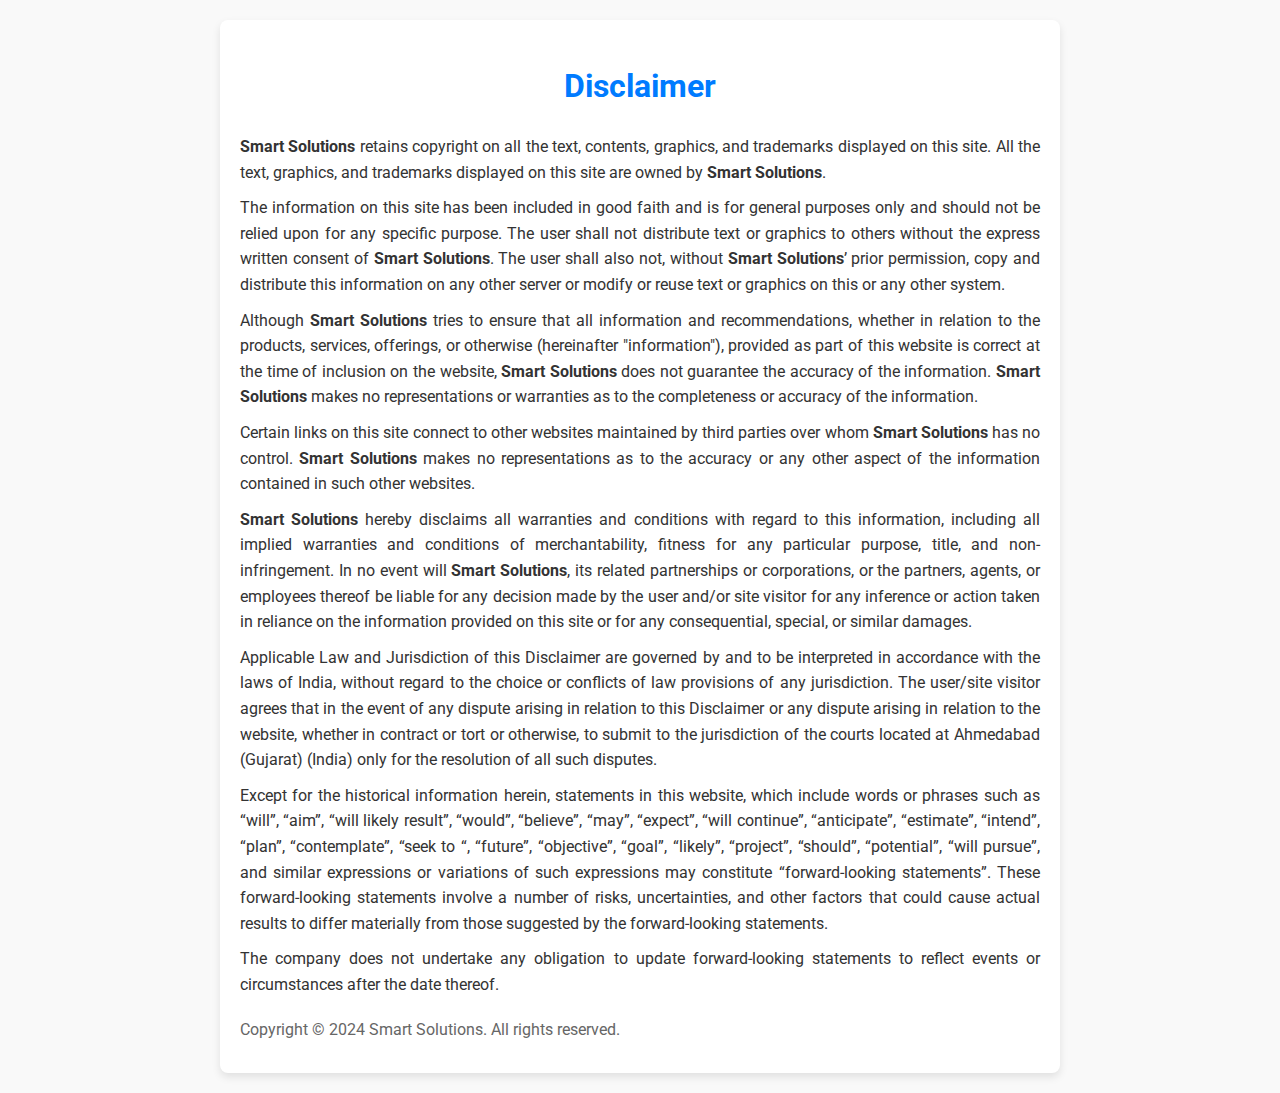
<file: legal.html>
<!DOCTYPE html>
<html lang="en">
<head>
    <meta charset="UTF-8">
    <meta name="viewport" content="width=device-width, initial-scale=1.0">
    <title>Disclaimer - Smart Solutions</title>
    <link href="https://fonts.googleapis.com/css2?family=Roboto:wght@400;500;700&display=swap" rel="stylesheet">
    <style>
        body {
            font-family: 'Roboto', sans-serif;
            margin: 0;
            padding: 0;
            background-color: #f9f9f9;
            color: #333;
            line-height: 1.6;
        }

        .container {
            max-width: 800px;
            margin: 20px auto;
            padding: 20px;
            background: #fff;
            box-shadow: 0 4px 8px rgba(0, 0, 0, 0.1);
            border-radius: 8px;
        }

        h1 {
            font-size: 2rem;
            color: #007bff;
            text-align: center;
        }

        h2 {
            font-size: 1.5rem;
            margin-top: 20px;
            color: #007bff;
        }

        p {
            margin: 10px 0;
            text-align: justify;
        }

        footer {
            margin-top: 20px;
            text-align: center;
            color: #666;
        }

        footer a {
            color: #007bff;
            text-decoration: none;
        }

        footer a:hover {
            text-decoration: underline;
        }

        @media (max-width: 600px) {
            .container {
                padding: 15px;
            }

            h1 {
                font-size: 1.8rem;
            }

            h2 {
                font-size: 1.3rem;
            }
        }
    </style>
</head>
<body>
    <div class="container">
        <h1>Disclaimer</h1>
        <p>
            <strong>Smart Solutions</strong> retains copyright on all the text, contents, graphics, and trademarks displayed on this site. All the text, graphics, and trademarks displayed on this site are owned by <strong>Smart Solutions</strong>.
        </p>
        <p>
            The information on this site has been included in good faith and is for general purposes only and should not be relied upon for any specific purpose. The user shall not distribute text or graphics to others without the express written consent of <strong>Smart Solutions</strong>. The user shall also not, without <strong>Smart Solutions</strong>’ prior permission, copy and distribute this information on any other server or modify or reuse text or graphics on this or any other system.
        </p>
        <p>
            Although <strong>Smart Solutions</strong> tries to ensure that all information and recommendations, whether in relation to the products, services, offerings, or otherwise (hereinafter "information"), provided as part of this website is correct at the time of inclusion on the website, <strong>Smart Solutions</strong> does not guarantee the accuracy of the information. <strong>Smart Solutions</strong> makes no representations or warranties as to the completeness or accuracy of the information.
        </p>
        <p>
            Certain links on this site connect to other websites maintained by third parties over whom <strong>Smart Solutions</strong> has no control. <strong>Smart Solutions</strong> makes no representations as to the accuracy or any other aspect of the information contained in such other websites.
        </p>
        <p>
            <strong>Smart Solutions</strong> hereby disclaims all warranties and conditions with regard to this information, including all implied warranties and conditions of merchantability, fitness for any particular purpose, title, and non-infringement. In no event will <strong>Smart Solutions</strong>, its related partnerships or corporations, or the partners, agents, or employees thereof be liable for any decision made by the user and/or site visitor for any inference or action taken in reliance on the information provided on this site or for any consequential, special, or similar damages.
        </p>
        <p>
            Applicable Law and Jurisdiction of this Disclaimer are governed by and to be interpreted in accordance with the laws of India, without regard to the choice or conflicts of law provisions of any jurisdiction. The user/site visitor agrees that in the event of any dispute arising in relation to this Disclaimer or any dispute arising in relation to the website, whether in contract or tort or otherwise, to submit to the jurisdiction of the courts located at Ahmedabad (Gujarat) (India) only for the resolution of all such disputes.
        </p>
        <p>
            Except for the historical information herein, statements in this website, which include words or phrases such as “will”, “aim”, “will likely result”, “would”, “believe”, “may”, “expect”, “will continue”, “anticipate”, “estimate”, “intend”, “plan”, “contemplate”, “seek to “, “future”, “objective”, “goal”, “likely”, “project”, “should”, “potential”, “will pursue”, and similar expressions or variations of such expressions may constitute “forward-looking statements”. These forward-looking statements involve a number of risks, uncertainties, and other factors that could cause actual results to differ materially from those suggested by the forward-looking statements.
        </p>
        <p>
            The company does not undertake any obligation to update forward-looking statements to reflect events or circumstances after the date thereof.
        </p>
        <footer>
            <p>Copyright © 2024 Smart Solutions. All rights reserved.</p>
        </footer>
    </div>
</body>
</html>
</file>
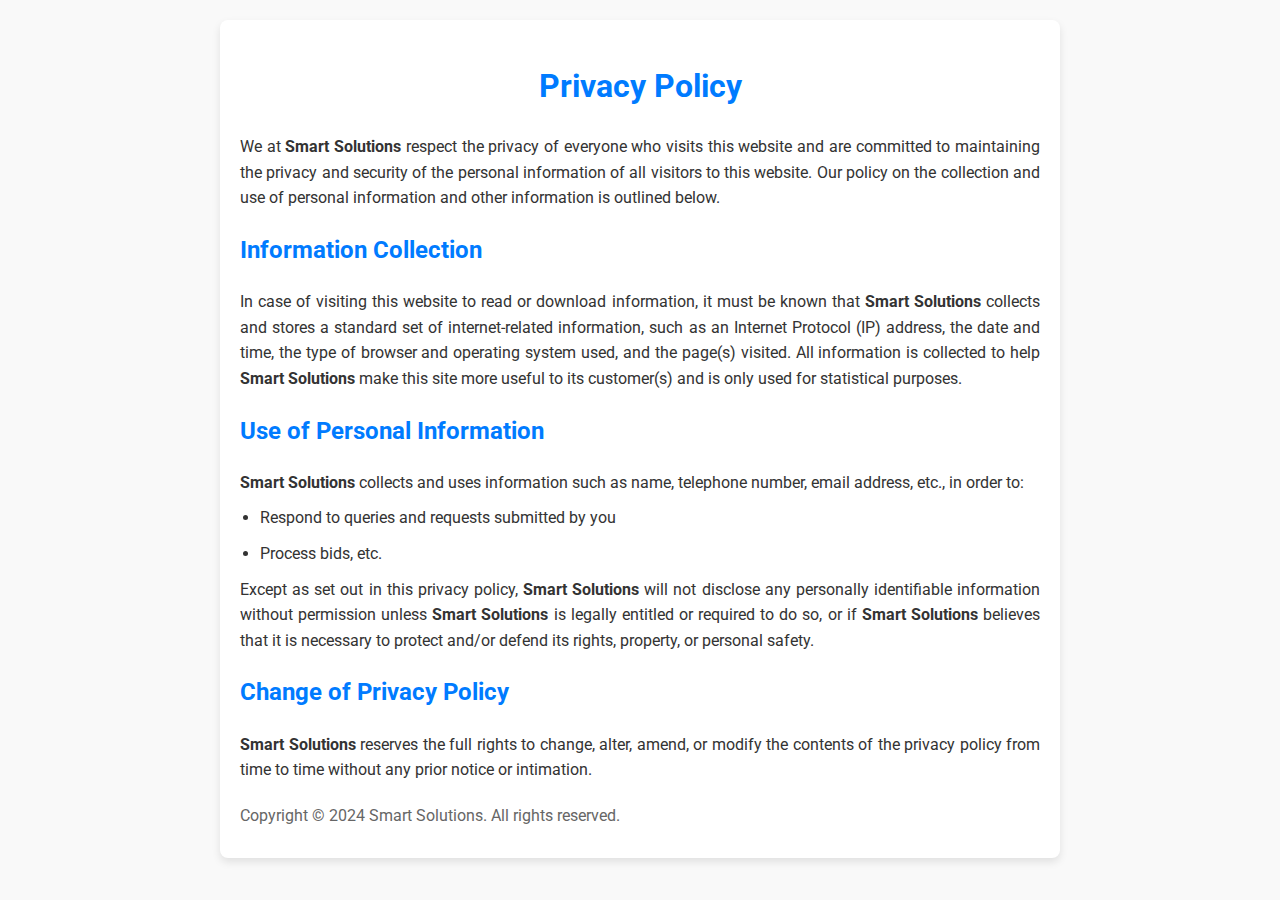
<file: privacy.html>
<!DOCTYPE html>
<html lang="en">
<head>
    <meta charset="UTF-8">
    <meta name="viewport" content="width=device-width, initial-scale=1.0">
    <title>Privacy Policy - Smart Solutions</title>
    <link href="https://fonts.googleapis.com/css2?family=Roboto:wght@400;500;700&display=swap" rel="stylesheet">
    <style>
        body {
            font-family: 'Roboto', sans-serif;
            margin: 0;
            padding: 0;
            background-color: #f9f9f9;
            color: #333;
            line-height: 1.6;
        }

        .container {
            max-width: 800px;
            margin: 20px auto;
            padding: 20px;
            background: #fff;
            box-shadow: 0 4px 8px rgba(0, 0, 0, 0.1);
            border-radius: 8px;
        }

        h1 {
            font-size: 2rem;
            color: #007bff;
            text-align: center;
        }

        h2 {
            font-size: 1.5rem;
            margin-top: 20px;
            color: #007bff;
        }

        p {
            margin: 10px 0;
            text-align: justify;
        }

        ul {
            margin: 10px 0;
            padding-left: 20px;
        }

        ul li {
            margin-bottom: 10px;
        }

        footer {
            margin-top: 20px;
            text-align: center;
            color: #666;
        }

        footer a {
            color: #007bff;
            text-decoration: none;
        }

        footer a:hover {
            text-decoration: underline;
        }

        @media (max-width: 600px) {
            .container {
                padding: 15px;
            }

            h1 {
                font-size: 1.8rem;
            }

            h2 {
                font-size: 1.3rem;
            }
        }
    </style>
</head>
<body>
    <div class="container">
        <h1>Privacy Policy</h1>
        <p>
            We at <strong>Smart Solutions</strong> respect the privacy of everyone who visits this website and are committed to maintaining the privacy and security of the personal information of all visitors to this website. Our policy on the collection and use of personal information and other information is outlined below.
        </p>
        <h2>Information Collection</h2>
        <p>
            In case of visiting this website to read or download information, it must be known that <strong>Smart Solutions</strong> collects and stores a standard set of internet-related information, such as an Internet Protocol (IP) address, the date and time, the type of browser and operating system used, and the page(s) visited. All information is collected to help <strong>Smart Solutions</strong> make this site more useful to its customer(s) and is only used for statistical purposes.
        </p>
        <h2>Use of Personal Information</h2>
        <p>
            <strong>Smart Solutions</strong> collects and uses information such as name, telephone number, email address, etc., in order to:
        </p>
        <ul>
            <li>Respond to queries and requests submitted by you</li>
            <li>Process bids, etc.</li>
        </ul>
        <p>
            Except as set out in this privacy policy, <strong>Smart Solutions</strong> will not disclose any personally identifiable information without permission unless <strong>Smart Solutions</strong> is legally entitled or required to do so, or if <strong>Smart Solutions</strong> believes that it is necessary to protect and/or defend its rights, property, or personal safety.
        </p>
        <h2>Change of Privacy Policy</h2>
        <p>
            <strong>Smart Solutions</strong> reserves the full rights to change, alter, amend, or modify the contents of the privacy policy from time to time without any prior notice or intimation.
        </p>
        <footer>
            <p>Copyright © 2024 Smart Solutions. All rights reserved.</p>
        </footer>
    </div>
</body>
</html>
</file>
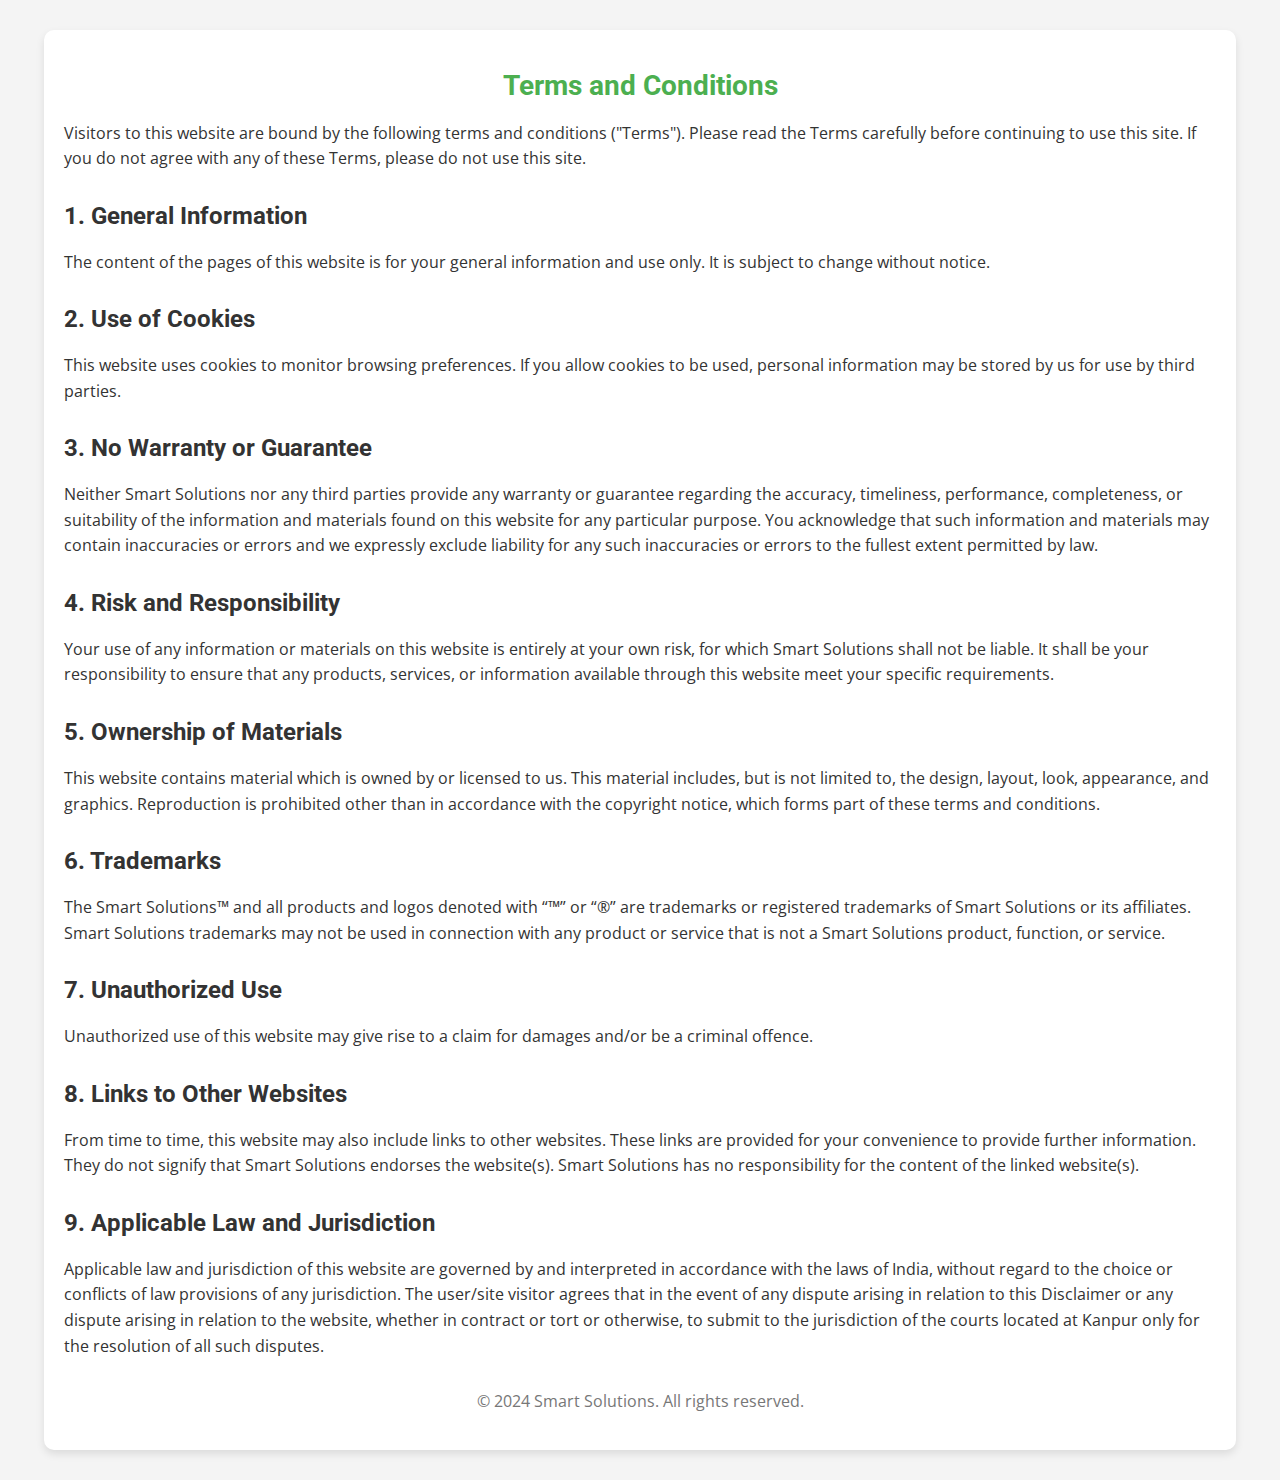
<file: termsandcondition.html>
<!DOCTYPE html>
<html lang="en">
<head>
    <meta charset="UTF-8">
    <meta name="viewport" content="width=device-width, initial-scale=1.0">
    <title>Terms and Conditions</title>
    <link href="https://fonts.googleapis.com/css2?family=Roboto:wght@400;500&family=Open+Sans:wght@300;400&display=swap" rel="stylesheet">
    <style>
        body {
            font-family: 'Open Sans', sans-serif;
            background-color: #f4f4f4;
            margin: 0;
            padding: 0;
            color: #333;
        }

        .container {
            width: 90%;
            max-width: 1200px;
            margin: 30px auto;
            padding: 20px;
            background-color: #fff;
            box-shadow: 0 4px 8px rgba(0, 0, 0, 0.1);
            border-radius: 10px;
        }

        h1 {
            font-family: 'Roboto', sans-serif;
            font-size: 28px;
            color: #4CAF50;
            text-align: center;
        }

        h2 {
            font-family: 'Roboto', sans-serif;
            font-size: 24px;
            margin-top: 30px;
            color: #333;
        }

        p {
            font-size: 16px;
            line-height: 1.6;
            margin: 15px 0;
        }

        ul {
            margin: 20px 0;
        }

        li {
            margin: 10px 0;
            list-style-type: square;
        }

        footer {
            text-align: center;
            font-size: 14px;
            color: #777;
            margin-top: 30px;
        }

        .terms-link {
            color: #4CAF50;
            text-decoration: none;
        }

        @media (max-width: 768px) {
            .container {
                width: 95%;
            }

            h1 {
                font-size: 24px;
            }

            h2 {
                font-size: 22px;
            }

            p, ul, li {
                font-size: 14px;
            }
        }

        .btn {
            background-color: #4CAF50;
            color: white;
            padding: 10px 20px;
            text-decoration: none;
            border-radius: 5px;
            text-align: center;
            display: block;
            margin: 20px auto;
            font-weight: 600;
            width: 150px;
        }

        .btn:hover {
            background-color: #45a049;
        }

    </style>
</head>
<body>
    <div class="container">
        <h1>Terms and Conditions</h1>
        <p>Visitors to this website are bound by the following terms and conditions ("Terms"). Please read the Terms carefully before continuing to use this site. If you do not agree with any of these Terms, please do not use this site.</p>

        <h2>1. General Information</h2>
        <p>The content of the pages of this website is for your general information and use only. It is subject to change without notice.</p>

        <h2>2. Use of Cookies</h2>
        <p>This website uses cookies to monitor browsing preferences. If you allow cookies to be used, personal information may be stored by us for use by third parties.</p>

        <h2>3. No Warranty or Guarantee</h2>
        <p>Neither Smart Solutions nor any third parties provide any warranty or guarantee regarding the accuracy, timeliness, performance, completeness, or suitability of the information and materials found on this website for any particular purpose. You acknowledge that such information and materials may contain inaccuracies or errors and we expressly exclude liability for any such inaccuracies or errors to the fullest extent permitted by law.</p>

        <h2>4. Risk and Responsibility</h2>
        <p>Your use of any information or materials on this website is entirely at your own risk, for which Smart Solutions shall not be liable. It shall be your responsibility to ensure that any products, services, or information available through this website meet your specific requirements.</p>

        <h2>5. Ownership of Materials</h2>
        <p>This website contains material which is owned by or licensed to us. This material includes, but is not limited to, the design, layout, look, appearance, and graphics. Reproduction is prohibited other than in accordance with the copyright notice, which forms part of these terms and conditions.</p>

        <h2>6. Trademarks</h2>
        <p>The Smart Solutions™ and all products and logos denoted with “™” or “®” are trademarks or registered trademarks of Smart Solutions or its affiliates. Smart Solutions trademarks may not be used in connection with any product or service that is not a Smart Solutions product, function, or service.</p>

        <h2>7. Unauthorized Use</h2>
        <p>Unauthorized use of this website may give rise to a claim for damages and/or be a criminal offence.</p>

        <h2>8. Links to Other Websites</h2>
        <p>From time to time, this website may also include links to other websites. These links are provided for your convenience to provide further information. They do not signify that Smart Solutions endorses the website(s). Smart Solutions has no responsibility for the content of the linked website(s).</p>

        <h2>9. Applicable Law and Jurisdiction</h2>
        <p>Applicable law and jurisdiction of this website are governed by and interpreted in accordance with the laws of India, without regard to the choice or conflicts of law provisions of any jurisdiction. The user/site visitor agrees that in the event of any dispute arising in relation to this Disclaimer or any dispute arising in relation to the website, whether in contract or tort or otherwise, to submit to the jurisdiction of the courts located at Kanpur only for the resolution of all such disputes.</p>

        

        <footer>
            <p>&copy; 2024 Smart Solutions. All rights reserved.</p>
        </footer>
    </div>
</body>
</html>
</file>
